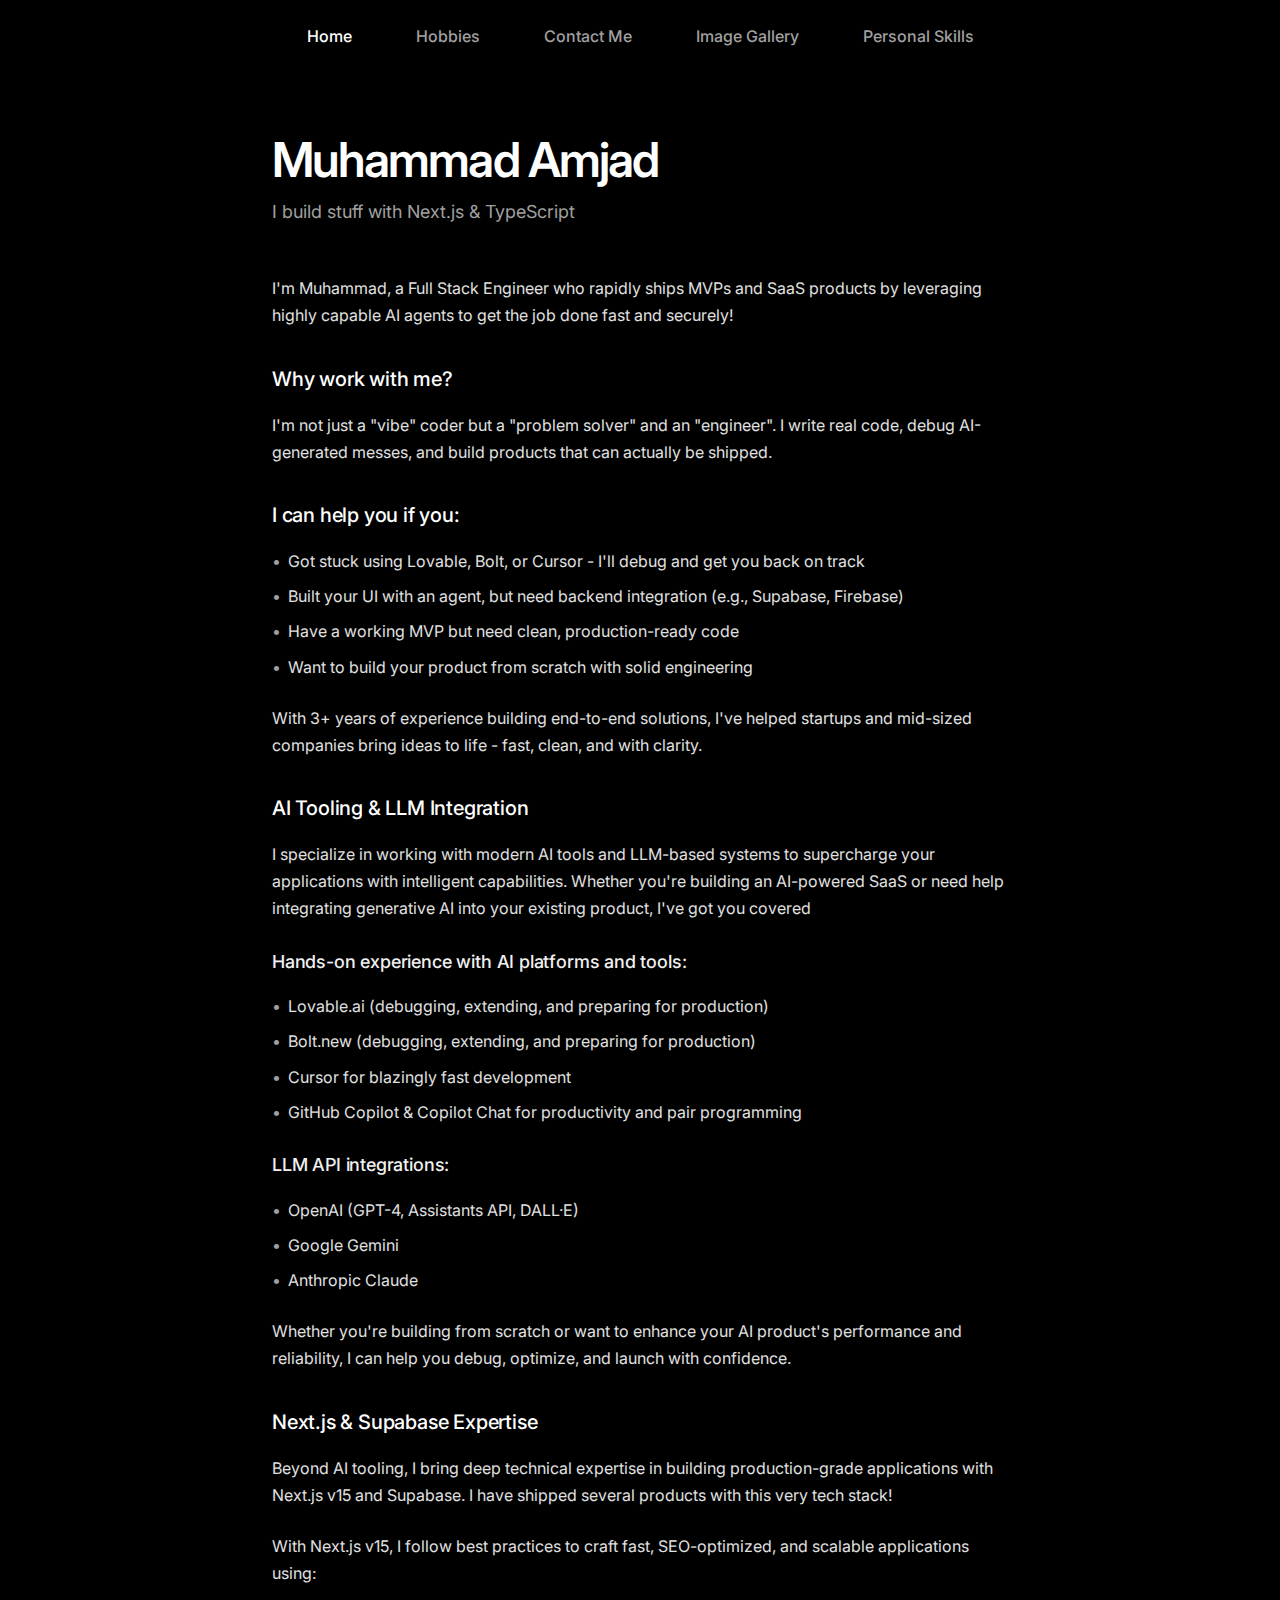
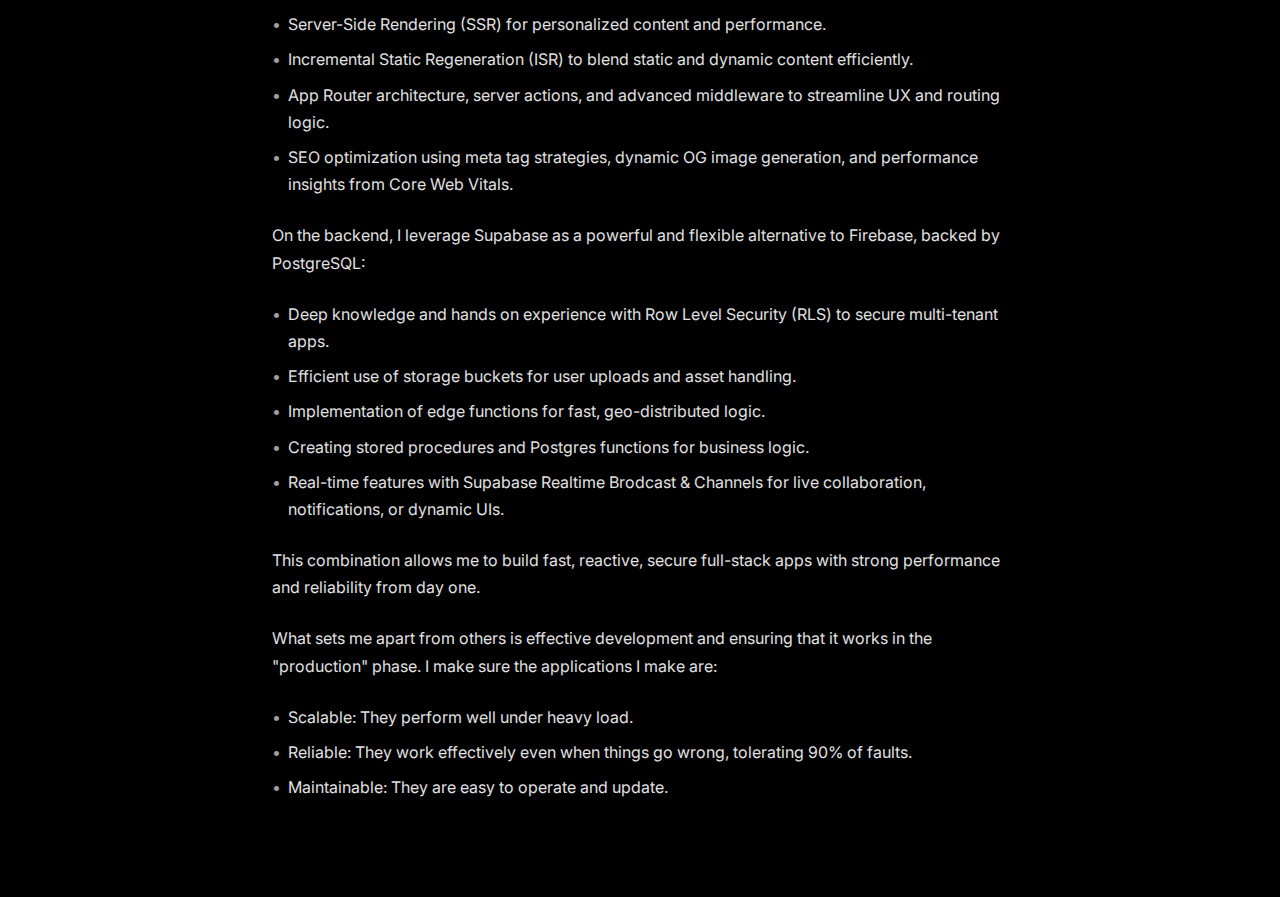
<file: index.html>
<!DOCTYPE html>
<html lang="en">

<head>
  <meta charset="UTF-8">
  <meta name="viewport" content="width=device-width, initial-scale=1.0">
  <title>Muhammad Amjad</title>
  <link rel="preconnect" href="https://fonts.googleapis.com">
  <link rel="preconnect" href="https://fonts.gstatic.com" crossorigin>
  <link href="https://fonts.googleapis.com/css2?family=Inter:wght@400;500;600&display=swap" rel="stylesheet">
  <link rel="stylesheet" href="css/style.css">
</head>

<body>
  <nav class="navigation">
    <ul class="nav-list">
      <li><a href="index.html" class="active">Home</a></li>
      <li><a href="hobbies.html">Hobbies</a></li>
      <li><a href="contact.html">Contact Me</a></li>
      <li><a href="gallery.html">Image Gallery</a></li>
      <li><a href="skills.html">Personal Skills</a></li>
    </ul>
  </nav>

  <div class="container">
    <main class="main-content">
      <h1 class="main-title">Muhammad Amjad</h1>
      <p class="subtitle">I build stuff with Next.js & TypeScript</p>

      <section class="section">
        <div class="intro-content">
          <p>I'm Muhammad, a Full Stack Engineer who rapidly ships MVPs and SaaS products by leveraging highly
            capable AI agents to get the job done fast and securely!</p>

          <h3>Why work with me?</h3>
          <p>I'm not just a "vibe" coder but a "problem solver" and an "engineer". I write real code, debug AI-generated
            messes, and build products that can actually be shipped.</p>

          <h3>I can help you if you:</h3>
          <ul>
            <li>Got stuck using Lovable, Bolt, or Cursor - I'll debug and get you back on track</li>
            <li>Built your UI with an agent, but need backend integration (e.g., Supabase, Firebase)</li>
            <li>Have a working MVP but need clean, production-ready code</li>
            <li>Want to build your product from scratch with solid engineering</li>
          </ul>

          <p>With 3+ years of experience building end-to-end solutions, I've helped startups and mid-sized companies
            bring ideas to life - fast, clean, and with clarity.</p>

          <h3>AI Tooling & LLM Integration</h3>
          <p>I specialize in working with modern AI tools and LLM-based systems to supercharge your applications with
            intelligent capabilities. Whether you're building an AI-powered SaaS or need help integrating generative AI
            into your existing product, I've got you covered</p>

          <h4>Hands-on experience with AI platforms and tools:</h4>
          <ul>
            <li>Lovable.ai (debugging, extending, and preparing for production)</li>
            <li>Bolt.new (debugging, extending, and preparing for production)</li>
            <li>Cursor for blazingly fast development</li>
            <li>GitHub Copilot & Copilot Chat for productivity and pair programming</li>
          </ul>

          <h4>LLM API integrations:</h4>
          <ul>
            <li>OpenAI (GPT-4, Assistants API, DALL·E)</li>
            <li>Google Gemini</li>
            <li>Anthropic Claude</li>
          </ul>

          <p>Whether you're building from scratch or want to enhance your AI product's performance and reliability, I
            can help you debug, optimize, and launch with confidence.</p>

          <h3>Next.js & Supabase Expertise</h3>
          <p>Beyond AI tooling, I bring deep technical expertise in building production-grade applications with Next.js
            v15 and Supabase. I have shipped several products with this very tech stack!</p>

          <p>With Next.js v15, I follow best practices to craft fast, SEO-optimized, and scalable applications using:
          </p>
          <ul>
            <li>Server-Side Rendering (SSR) for personalized content and performance.</li>
            <li>Incremental Static Regeneration (ISR) to blend static and dynamic content efficiently.</li>
            <li>App Router architecture, server actions, and advanced middleware to streamline UX and routing logic.
            </li>
            <li>SEO optimization using meta tag strategies, dynamic OG image generation, and performance insights from
              Core Web Vitals.</li>
          </ul>

          <p>On the backend, I leverage Supabase as a powerful and flexible alternative to Firebase, backed by
            PostgreSQL:</p>
          <ul>
            <li>Deep knowledge and hands on experience with Row Level Security (RLS) to secure multi-tenant apps.</li>
            <li>Efficient use of storage buckets for user uploads and asset handling.</li>
            <li>Implementation of edge functions for fast, geo-distributed logic.</li>
            <li>Creating stored procedures and Postgres functions for business logic.</li>
            <li>Real-time features with Supabase Realtime Brodcast & Channels for live collaboration, notifications, or
              dynamic UIs.</li>
          </ul>

          <p>This combination allows me to build fast, reactive, secure full-stack apps with strong performance and
            reliability from day one.</p>

          <p>What sets me apart from others is effective development and ensuring that it works in the "production"
            phase. I make sure the applications I make are:</p>
          <ul>
            <li>Scalable: They perform well under heavy load.</li>
            <li>Reliable: They work effectively even when things go wrong, tolerating 90% of faults.</li>
            <li>Maintainable: They are easy to operate and update.</li>
          </ul>
        </div>
      </section>
    </main>
  </div>
</body>

</html>
</file>
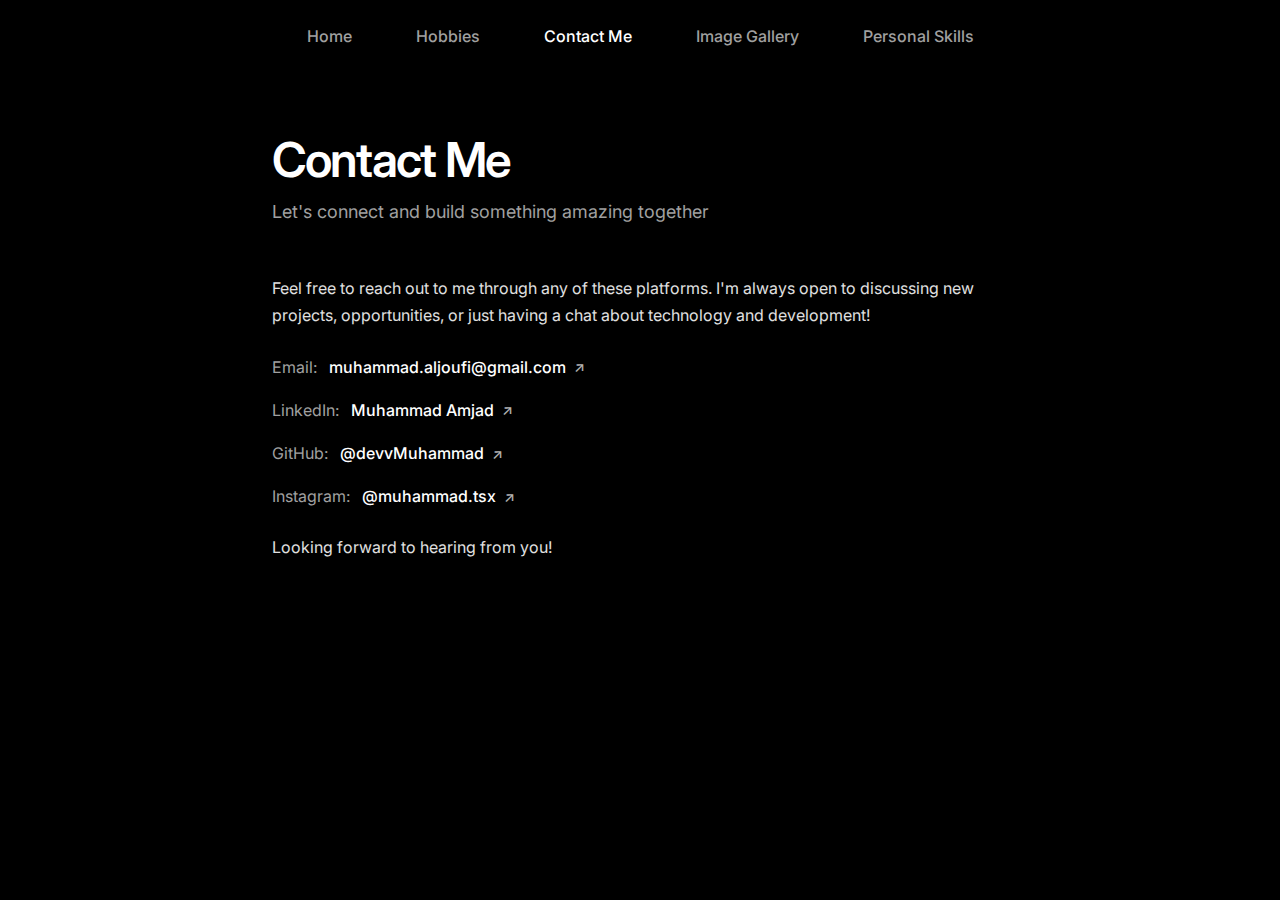
<file: contact.html>
<!DOCTYPE html>
<html lang="en">

<head>
  <meta charset="UTF-8">
  <meta name="viewport" content="width=device-width, initial-scale=1.0">
  <title>Contact Me - Muhammad Amjad</title>
  <link rel="preconnect" href="https://fonts.googleapis.com">
  <link rel="preconnect" href="https://fonts.gstatic.com" crossorigin>
  <link href="https://fonts.googleapis.com/css2?family=Inter:wght@400;500;600&display=swap" rel="stylesheet">
  <link rel="stylesheet" href="css/style.css">
</head>

<body>
  <nav class="navigation">
    <ul class="nav-list">
      <li><a href="index.html">Home</a></li>
      <li><a href="hobbies.html">Hobbies</a></li>
      <li><a href="contact.html" class="active">Contact Me</a></li>
      <li><a href="gallery.html">Image Gallery</a></li>
      <li><a href="skills.html">Personal Skills</a></li>
    </ul>
  </nav>

  <div class="container">
    <main class="main-content">
      <h1 class="main-title">Contact Me</h1>
      <p class="subtitle">Let's connect and build something amazing together</p>

      <section class="section">
        <div class="page-content">
          <p>Feel free to reach out to me through any of these platforms. I'm always open to discussing new projects,
            opportunities, or just having a chat about technology and development!</p>

          <ul class="contact-list">
            <li>
              <span class="contact-label">Email:</span>
              <a href="mailto:muhammad.amjad@example.com">muhammad.aljoufi@gmail.com</a>
            </li>
            <li>
              <span class="contact-label">LinkedIn:</span>
              <a href="https://www.linkedin.com/in/muhammad-amjad-abb84b271/" target="_blank">Muhammad Amjad</a>
            </li>
            <li>
              <span class="contact-label">GitHub:</span>
              <a href="https://github.com/devvMuhammad/" target="_blank">@devvMuhammad</a>
            </li>
            <li>
              <span class="contact-label">Instagram:</span>
              <a href="https://instagram.com/muhammad.tsx" target="_blank">@muhammad.tsx</a>
            </li>
          </ul>

          <p>Looking forward to hearing from you!</p>
        </div>
      </section>
    </main>
  </div>
</body>

</html>
</file>
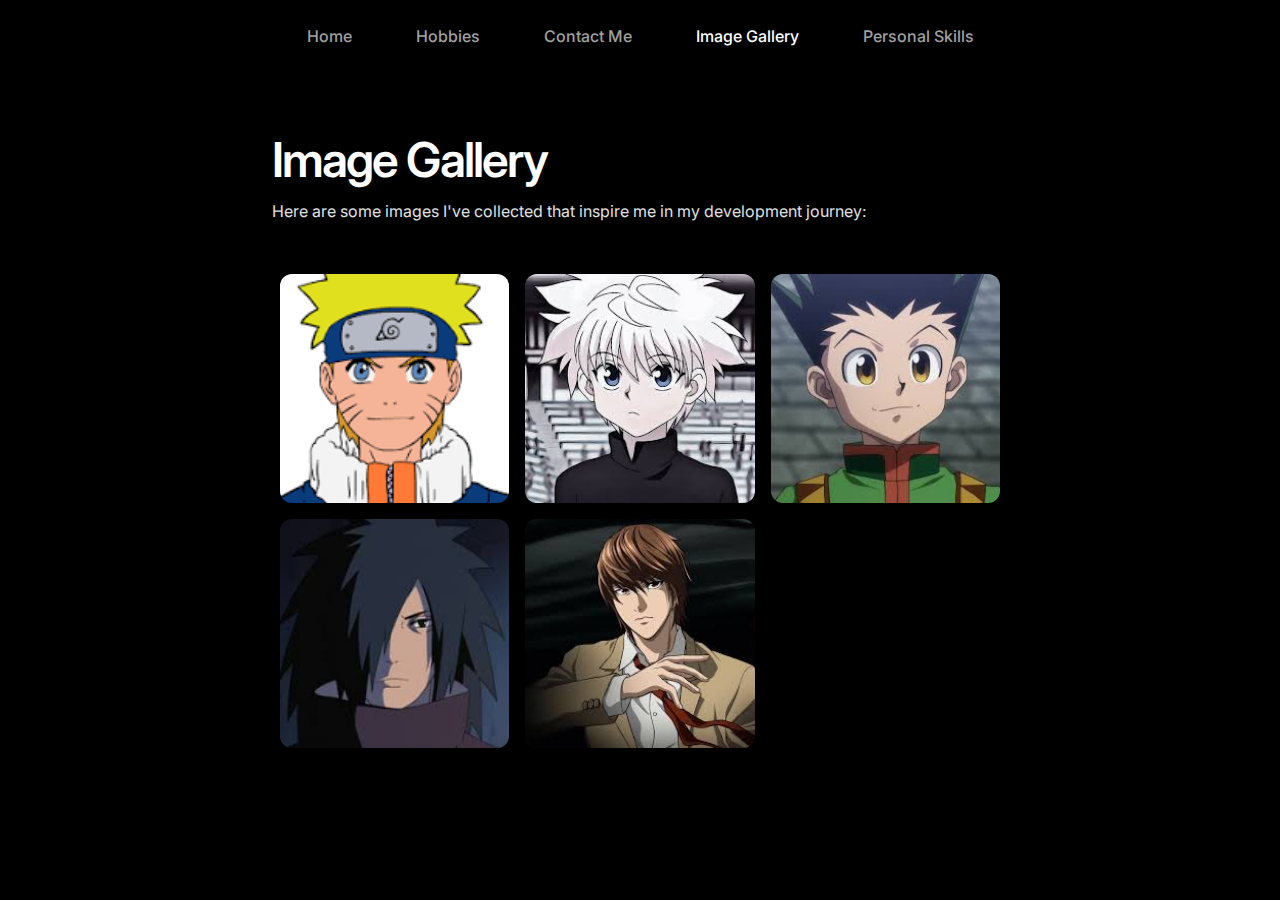
<file: gallery.html>
<!DOCTYPE html>
<html lang="en">

<head>
  <meta charset="UTF-8">
  <meta name="viewport" content="width=device-width, initial-scale=1.0">
  <title>Image Gallery - Muhammad Amjad</title>
  <link rel="preconnect" href="https://fonts.googleapis.com">
  <link rel="preconnect" href="https://fonts.gstatic.com" crossorigin>
  <link href="https://fonts.googleapis.com/css2?family=Inter:wght@400;500;600&display=swap" rel="stylesheet">
  <link rel="stylesheet" href="css/style.css">
</head>

<body>
  <nav class="navigation">
    <ul class="nav-list">
      <li><a href="index.html">Home</a></li>
      <li><a href="hobbies.html">Hobbies</a></li>
      <li><a href="contact.html">Contact Me</a></li>
      <li><a href="gallery.html" class="active">Image Gallery</a></li>
      <li><a href="skills.html">Personal Skills</a></li>
    </ul>
  </nav>

  <div class="container">
    <main class="main-content">
      <h1 class="main-title">Image Gallery</h1>
      <div class="page-content">
        <p>Here are some images I've collected that inspire me in my development journey:</p>
      </div>

      <div class="gallery-grid">
        <div class="gallery-item">
          <img src="images/photo1.png" alt="Technology and Innovation" loading="lazy">
        </div>
        <div class="gallery-item">
          <img src="images/photo2.jpeg" alt="Programming and Code" loading="lazy">
        </div>
        <div class="gallery-item">
          <img src="images/photo3.jpeg" alt="Web Development" loading="lazy">
        </div>
        <div class="gallery-item">
          <img src="images/photo4.jpeg" alt="AI and Machine Learning" loading="lazy">
        </div>
        <div class="gallery-item">
          <img src="images/photo5.jpeg" alt="Team Collaboration" loading="lazy">
        </div>
      </div>
    </main>
  </div>
</body>

</html>
</file>
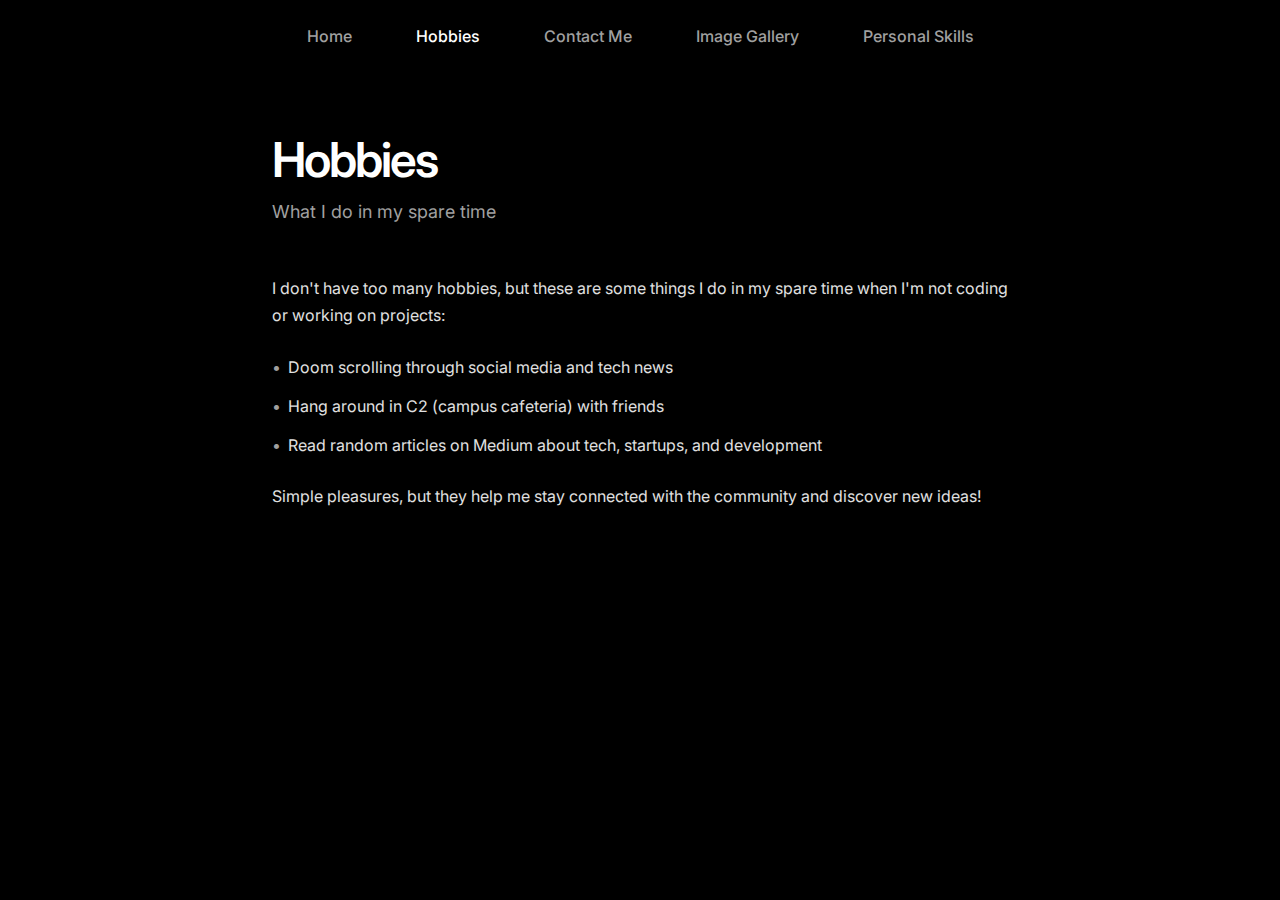
<file: hobbies.html>
<!DOCTYPE html>
<html lang="en">

<head>
  <meta charset="UTF-8">
  <meta name="viewport" content="width=device-width, initial-scale=1.0">
  <title>Hobbies - Muhammad Amjad</title>
  <link rel="preconnect" href="https://fonts.googleapis.com">
  <link rel="preconnect" href="https://fonts.gstatic.com" crossorigin>
  <link href="https://fonts.googleapis.com/css2?family=Inter:wght@400;500;600&display=swap" rel="stylesheet">
  <link rel="stylesheet" href="css/style.css">
</head>

<body>
  <nav class="navigation">
    <ul class="nav-list">
      <li><a href="index.html">Home</a></li>
      <li><a href="hobbies.html" class="active">Hobbies</a></li>
      <li><a href="contact.html">Contact Me</a></li>
      <li><a href="gallery.html">Image Gallery</a></li>
      <li><a href="skills.html">Personal Skills</a></li>
    </ul>
  </nav>

  <div class="container">
    <main class="main-content">
      <h1 class="main-title">Hobbies</h1>
      <p class="subtitle">What I do in my spare time</p>

      <section class="section">
        <div class="page-content">
          <p>I don't have too many hobbies, but these are some things I do in my spare time when I'm not coding or
            working on projects:</p>

          <ul class="hobbies-list">
            <li>Doom scrolling through social media and tech news</li>
            <li>Hang around in C2 (campus cafeteria) with friends</li>
            <li>Read random articles on Medium about tech, startups, and development</li>
          </ul>

          <p>Simple pleasures, but they help me stay connected with the community and discover new ideas!</p>
        </div>
      </section>
    </main>
  </div>
</body>

</html>
</file>
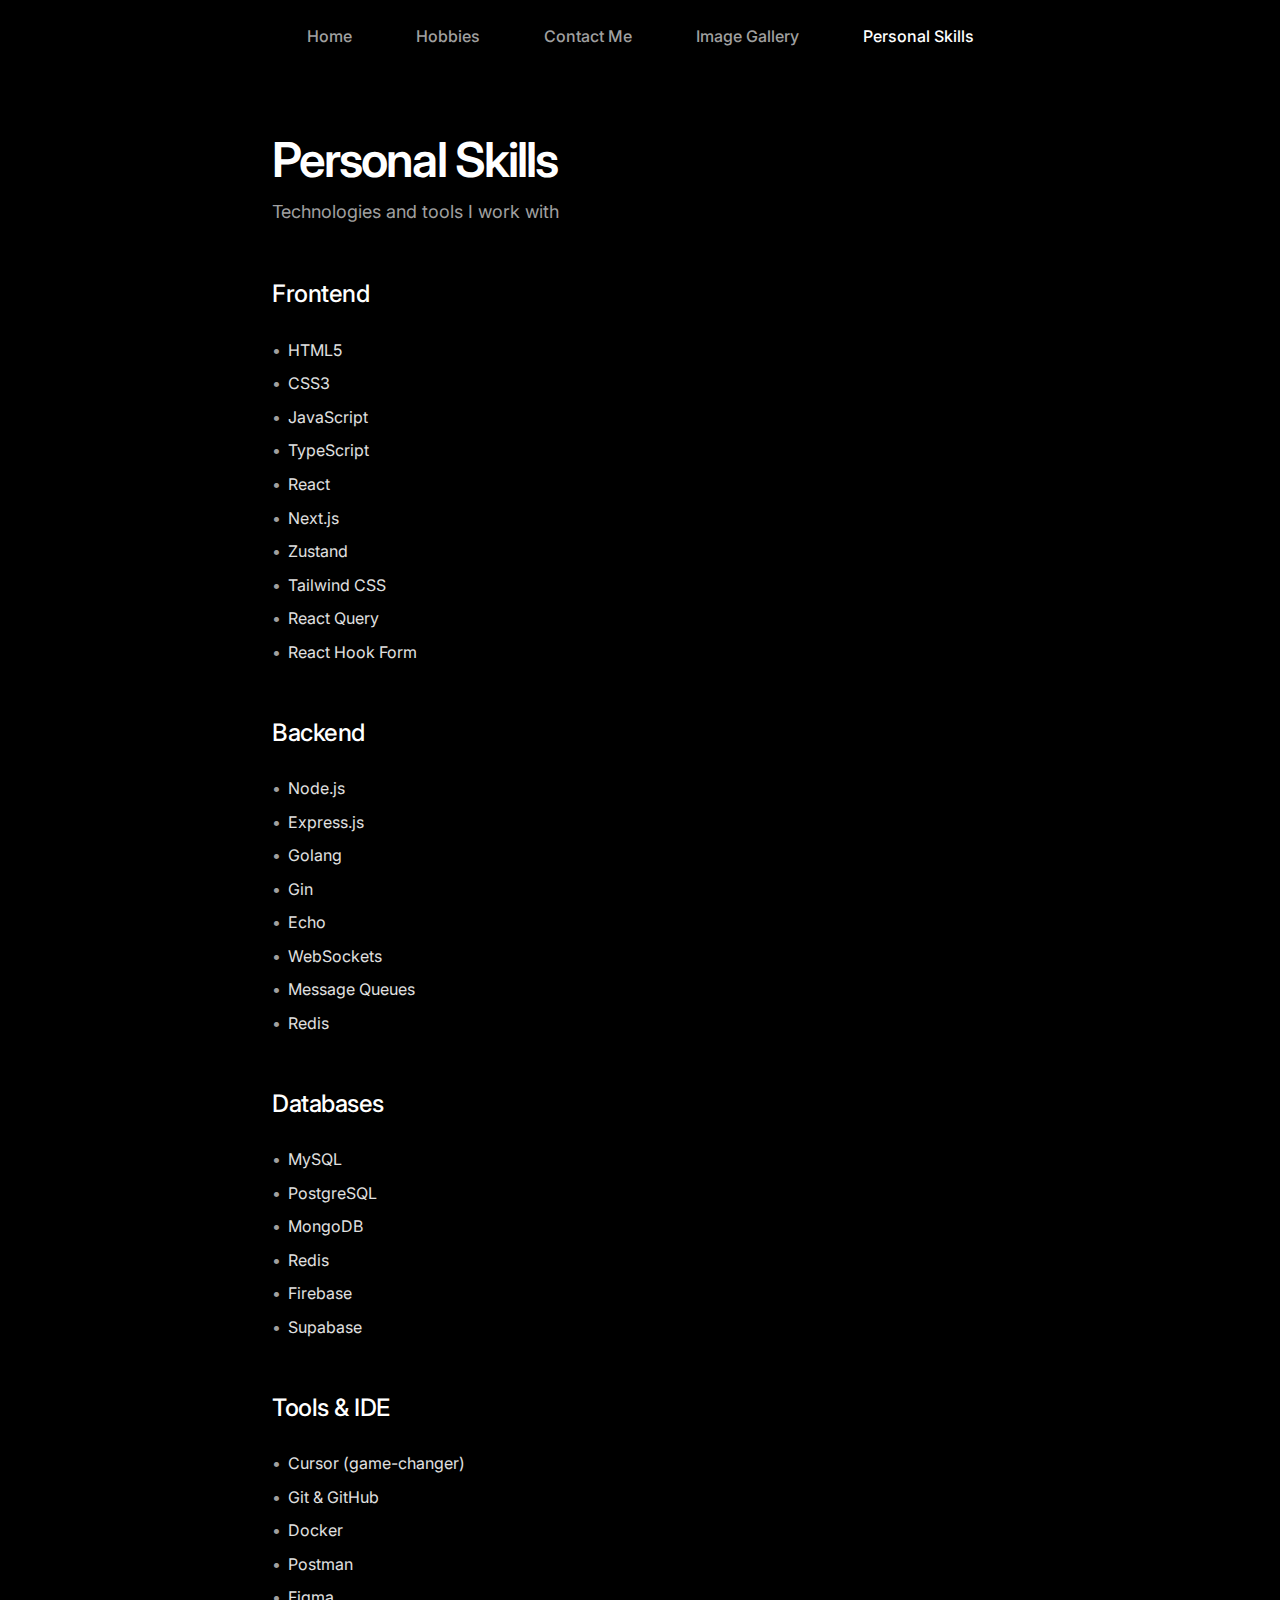
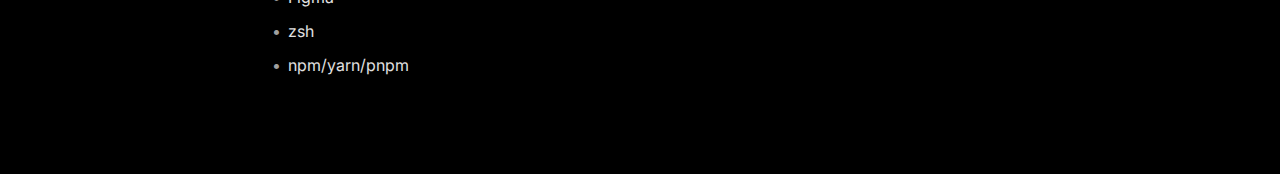
<file: skills.html>
<!DOCTYPE html>
<html lang="en">

<head>
  <meta charset="UTF-8">
  <meta name="viewport" content="width=device-width, initial-scale=1.0">
  <title>Personal Skills - Muhammad Amjad</title>
  <link rel="preconnect" href="https://fonts.googleapis.com">
  <link rel="preconnect" href="https://fonts.gstatic.com" crossorigin>
  <link href="https://fonts.googleapis.com/css2?family=Inter:wght@400;500;600&display=swap" rel="stylesheet">
  <link rel="stylesheet" href="css/style.css">
</head>

<body>
  <nav class="navigation">
    <ul class="nav-list">
      <li><a href="index.html">Home</a></li>
      <li><a href="hobbies.html">Hobbies</a></li>
      <li><a href="contact.html">Contact Me</a></li>
      <li><a href="gallery.html">Image Gallery</a></li>
      <li><a href="skills.html" class="active">Personal Skills</a></li>
    </ul>
  </nav>

  <div class="container">
    <main class="main-content">
      <h1 class="main-title">Personal Skills</h1>
      <p class="subtitle">Technologies and tools I work with</p>

      <section class="section">
        <h2 class="section-title">Frontend</h2>
        <ul class="skills-list">
          <li>HTML5</li>
          <li>CSS3</li>
          <li>JavaScript</li>
          <li>TypeScript</li>
          <li>React</li>
          <li>Next.js</li>
          <li>Zustand</li>
          <li>Tailwind CSS</li>
          <li>React Query</li>
          <li>React Hook Form</li>
        </ul>
      </section>

      <section class="section">
        <h2 class="section-title">Backend</h2>
        <ul class="skills-list">
          <li>Node.js</li>
          <li>Express.js</li>
          <li>Golang</li>
          <li>Gin</li>
          <li>Echo</li>
          <li>WebSockets</li>
          <li>Message Queues</li>
          <li>Redis</li>
        </ul>
      </section>

      <section class="section">
        <h2 class="section-title">Databases</h2>
        <ul class="skills-list">
          <li>MySQL</li>
          <li>PostgreSQL</li>
          <li>MongoDB</li>
          <li>Redis</li>
          <li>Firebase</li>
          <li>Supabase</li>
        </ul>
      </section>

      <section class="section">
        <h2 class="section-title">Tools & IDE</h2>
        <ul class="skills-list">
          <li>Cursor (game-changer)</li>
          <li>Git & GitHub</li>
          <li>Docker</li>
          <li>Postman</li>
          <li>Figma</li>
          <li>zsh</li>
          <li>npm/yarn/pnpm</li>
        </ul>
      </section>
    </main>
  </div>
</body>

</html>
</file>
<file: css/style.css>
/* Reset and Base Styles */
* {
  margin: 0;
  padding: 0;
  box-sizing: border-box;
}

body {
  font-family: 'Inter', sans-serif;
  background-color: #000000;
  color: #ffffff;
  line-height: 1.6;
  min-height: 100vh;
}

/* Container Layout */
.container {
  max-width: 800px;
  margin: 0 auto;
  padding: 0;
}

/* Navigation at top */
.navigation {
  background-color: #000000;
  padding: 1rem 0;
  position: sticky;
  top: 0;
  z-index: 100;
  overflow: hidden; /* Clear floats */
}

.nav-list {
  list-style: none;
  margin: 0 auto;
  padding: 0;
  width: fit-content;
}

.nav-list li {
  float: left;
  margin: 0 1rem;
}

.nav-list a {
  color: #a0a0a0;
  text-decoration: none;
  font-size: 1rem;
  font-weight: 500;
  transition: color 0.2s ease;
  padding: 0.5rem 1rem;
  border-radius: 4px;
  display: block;
}

/* .nav-list a:hover {
  color: #ffffff;
  background-color: rgba(255, 255, 255, 0.1);
} */

.nav-list a.active {
  /* text-decoration: underline; */
  color: white; 
}

.nav-list a.external:after {
  content: " ↗";
  font-size: 0.875rem;
}

/* Main Content */
.main-content {
  max-width: 800px;
  padding: 3rem 2rem;
}

.main-title {
  font-size: 3rem;
  font-weight: 600;
  letter-spacing: -0.04em;
  margin-bottom: 0;
}

.subtitle {
  font-size: 1.125rem;
  color: #a0a0a0;
  margin-bottom: 3rem;
  font-weight: 400;
}

.section {
  margin-bottom: 3rem;
}

.section-title {
  font-size: 1.5rem;
  font-weight: 500;
  margin-bottom: 1.5rem;
  letter-spacing: -0.02em;
  color: #ffffff;
}

/* Typography */
.page-content {
  line-height: 1.7;
  margin-bottom: 3rem;
  color: #e0e0e0;
}

.page-content p {
  margin-bottom: 1.5rem;
  color: #e0e0e0;
  font-size: 1rem;
}

.intro-content {
  line-height: 1.7;
}

.intro-content p {
  margin-bottom: 1.5rem;
  color: #e0e0e0;
  font-size: 1rem;
}

.intro-content h3 {
  font-size: 1.25rem;
  font-weight: 500;
  margin: 2rem 0 1rem 0;
  color: #ffffff;
  letter-spacing: -0.01em;
}

.intro-content h4 {
  font-size: 1.125rem;
  font-weight: 500;
  margin: 1.5rem 0 0.75rem 0;
  color: #f0f0f0;
  letter-spacing: -0.01em;
}

/* Lists */
.list {
  list-style: none;
}

.list > li {
  margin-bottom: 0.5rem;
  font-size: 1rem;
  color: #e0e0e0;
  position: relative;
  padding-left: 1rem;
}

.list > li:before {
  content: "•";
  position: absolute;
  left: 0;
  color: #a0a0a0;
}

.sublist {
  list-style: none;
  margin-top: 0.5rem;
  margin-left: 1rem;
}

.sublist li {
  margin-bottom: 0.25rem;
  font-size: 0.95rem;
  color: #c0c0c0;
  position: relative;
  padding-left: 1rem;
}

.sublist li:before {
  content: "◦";
  position: absolute;
  left: 0;
  color: #808080;
}

.intro-content ul {
  list-style: none;
  margin: 1rem 0 1.5rem 0;
}

.intro-content ul li {
  margin-bottom: 0.5rem;
  color: #e0e0e0;
  position: relative;
  padding-left: 1rem;
  font-size: 1rem;
}

.intro-content ul li:before {
  content: "•";
  position: absolute;
  left: 0;
  color: #a0a0a0;
}

.skills-list {
  list-style: none;
  margin: 1rem 0 1.5rem 0;
}

.skills-list li {
  margin-bottom: 0.5rem;
  color: #e0e0e0;
  position: relative;
  padding-left: 1rem;
  font-size: 1rem;
}

.skills-list li:before {
  content: "•";
  position: absolute;
  left: 0;
  color: #a0a0a0;
}

.hobbies-list {
  list-style: none;
  margin: 1rem 0 1.5rem 0;
}

.hobbies-list li {
  margin-bottom: 0.75rem;
  color: #e0e0e0;
  position: relative;
  padding-left: 1rem;
  font-size: 1rem;
}

.hobbies-list li:before {
  content: "•";
  position: absolute;
  left: 0;
  color: #a0a0a0;
}

.contact-list {
  list-style: none;
  margin: 1rem 0 1.5rem 0;
}

.contact-list li {
  margin-bottom: 1rem;
  color: #e0e0e0;
  font-size: 1rem;
}

.contact-list a {
  color: #ffffff;
  text-decoration: none;
  font-weight: 500;
  transition: color 0.2s ease;
  display: inline-flex;
  align-items: center;
  gap: 0.5rem;
}

.contact-list a:hover {
  color: #a0a0a0;
}

.contact-list a:after {
  content: "↗";
  font-size: 0.875rem;
  opacity: 0.7;
}

.contact-label {
  color: #a0a0a0;
  font-weight: 400;
  margin-right: 0.5rem;
}


/* Gallery Layout using Float */
.gallery-grid {
  overflow: hidden; /* Clear floats */
  margin: 2rem 0;
}

.gallery-item {
  float: left;
  width: calc(33.333% - 1rem);
  margin: 0 0.5rem 1rem 0.5rem;
  aspect-ratio: 1;
  border-radius: 12px;
  overflow: hidden;
  background-color: #111111;
  transition: transform 0.3s ease, box-shadow 0.3s ease;
}

.gallery-item:hover {
  transform: translateY(-4px);
  box-shadow: 0 20px 40px rgba(255, 255, 255, 0.1);
}

.gallery-item img {
  width: 100%;
  height: 100%;
  object-fit: cover;
  transition: transform 0.3s ease;
}

.gallery-item:hover img {
  transform: scale(1.05);
}

/* Float Layout for Content */
.content-with-image {
  overflow: hidden; /* Clear float */
  margin: 2rem 0;
}

.content-text {
  float: left;
  width: 60%;
  padding-right: 2rem;
}

.content-image {
  float: right;
  width: 35%;
}

.content-image img {
  width: 100%;
  height: auto;
  border-radius: 8px;
}

/* Clear floats */
.clearfix::after {
  content: "";
  display: table;
  clear: both;
}

/* Responsive Design */
@media (max-width: 768px) {
  .main-title {
    font-size: 2.5rem;
  }

  .main-content {
    padding: 2rem 1rem;
  }

  .nav-list {
    margin: 0 auto;
    padding: 0 1rem;
    width: fit-content;
  }

  .nav-list li {
    float: left;
    margin: 0 0.5rem;
  }

  .nav-list a {
    font-size: 0.9rem;
    padding: 0.4rem 0.8rem;
  }

  .gallery-item {
    width: calc(50% - 1rem);
    margin: 0 0.5rem 1rem 0.5rem;
  }

  .content-text,
  .content-image {
    float: none;
    width: 100%;
    padding-right: 0;
  }

  .content-image {
    margin-top: 1rem;
  }
}

@media (max-width: 480px) {
  .gallery-item {
    width: calc(100% - 1rem);
    margin: 0 0.5rem 1rem 0.5rem;
  }
}
</file>
